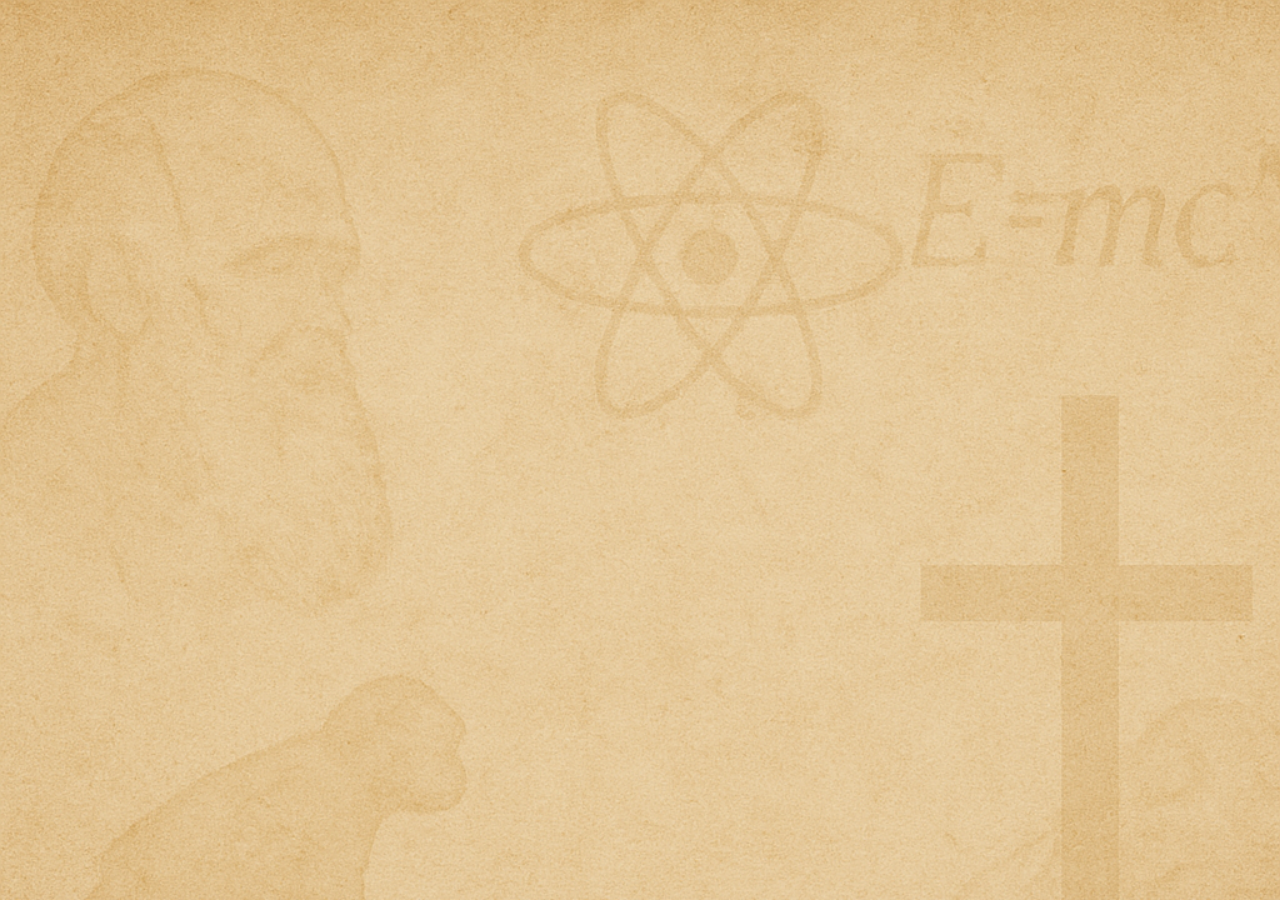
<file: index.html>
<!DOCTYPE html>
<html lang="de">
<head>
  <meta charset="UTF-8">
  <title>Confess & Support</title>
  <style>
    body {
      font-family: sans-serif;
      background: url('background.jpg') repeat;
      background-size: cover;
      padding: 2em;
      color: #222;
    }
    .container {
      max-width: 500px;
      margin: auto;
      background: #fff7ddcc;
      padding: 1.5em;
      border-radius: 8px;
      box-shadow: 0 0 10px #0002;
    }
    h1 {
      text-align: center;
    }
    textarea, input {
      width: 100%;
      padding: 0.5em;
      margin-top: 0.5em;
      margin-bottom: 1em;
      font-size: 1em;
    }
    button {
      padding: 0.7em 1.5em;
      background: #ffc400;
      border: none;
      font-weight: bold;
      cursor: pointer;
      border-radius:
</file>
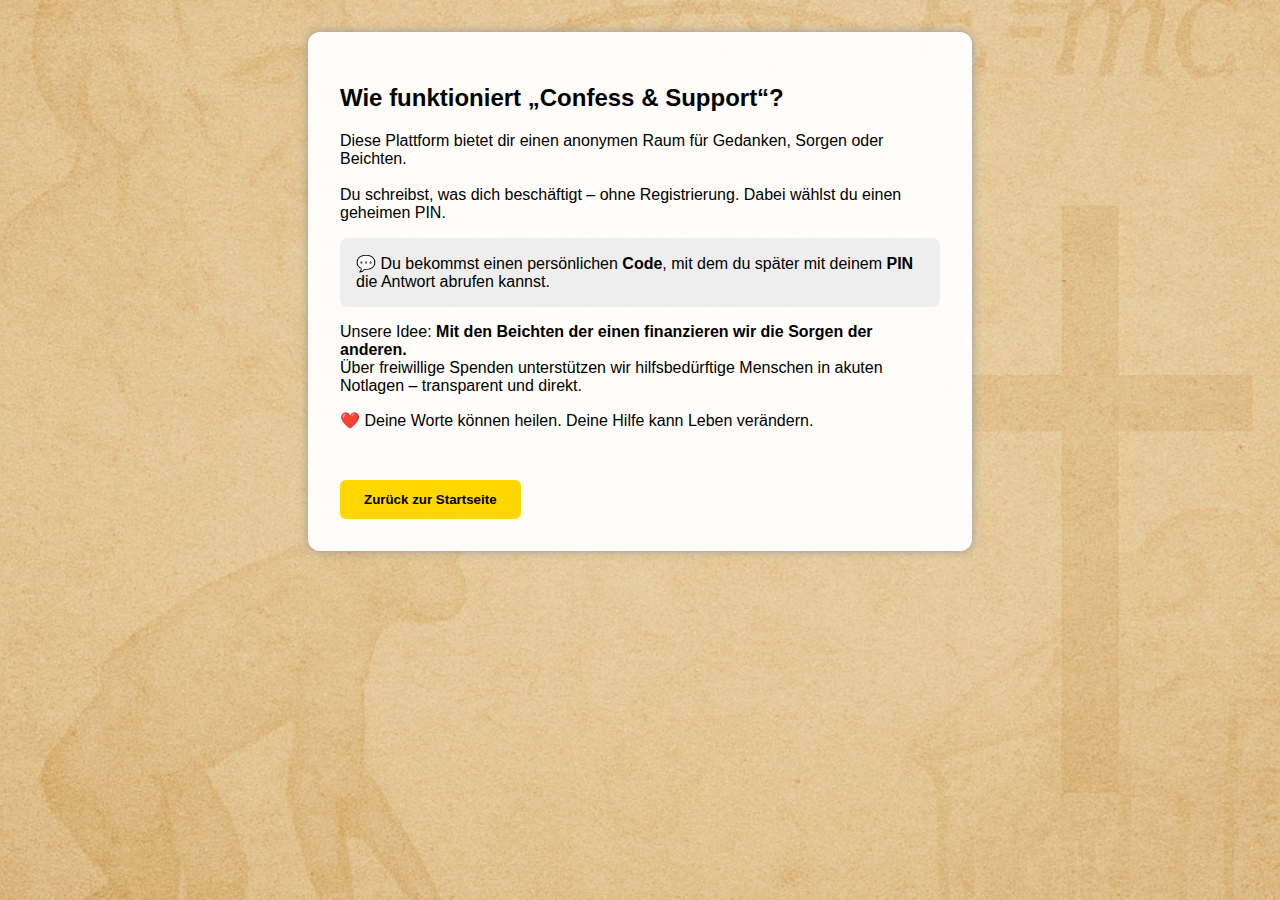
<file: info.html>
<!DOCTYPE html>
<html lang="de">
<head>
  <meta charset="UTF-8" />
  <title>Über das Projekt</title>
  <link rel="stylesheet" href="style.css" />
</head>
<body>
  <div class="box">
    <h2>Wie funktioniert „Confess & Support“?</h2>
    <p>
      Diese Plattform bietet dir einen anonymen Raum für Gedanken, Sorgen oder Beichten.<br><br>
      Du schreibst, was dich beschäftigt – ohne Registrierung. Dabei wählst du einen geheimen PIN.
    </p>
    <div class="notice">
      💬 Du bekommst einen persönlichen <strong>Code</strong>, mit dem du später mit deinem <strong>PIN</strong> die Antwort abrufen kannst.
    </div>
    <p>
      Unsere Idee: <strong>Mit den Beichten der einen finanzieren wir die Sorgen der anderen.</strong><br>
      Über freiwillige Spenden unterstützen wir hilfsbedürftige Menschen in akuten Notlagen – transparent und direkt.
    </p>
    <p>
      ❤️ Deine Worte können heilen. Deine Hilfe kann Leben verändern.
    </p>
    <br>
    <button onclick="window.location.href='index.html'">Zurück zur Startseite</button>
  </div>
</body>
</html>
</file>
<file: style.css>
body {
  background: url('background.jpg') center/cover no-repeat fixed;
  font-family: sans-serif;
  margin: 0;
  padding: 2rem;
}
.box {
  max-width: 600px;
  margin: auto;
  background: rgba(255, 255, 255, 0.95);
  padding: 2rem;
  border-radius: 12px;
  box-shadow: 0 0 10px #999;
}
textarea, input {
  width: 100%;
  padding: 0.75rem;
  margin-top: 0.5rem;
  border-radius: 6px;
  border: 1px solid #ccc;
}
button {
  margin-top: 1rem;
  background: #ffd700;
  padding: 0.75rem 1.5rem;
  border: none;
  border-radius: 6px;
  font-weight: bold;
  cursor: pointer;
}
.notice {
  background: #eee;
  padding: 1rem;
  border-radius: 8px;
  margin-bottom: 1rem;
}
</file>
